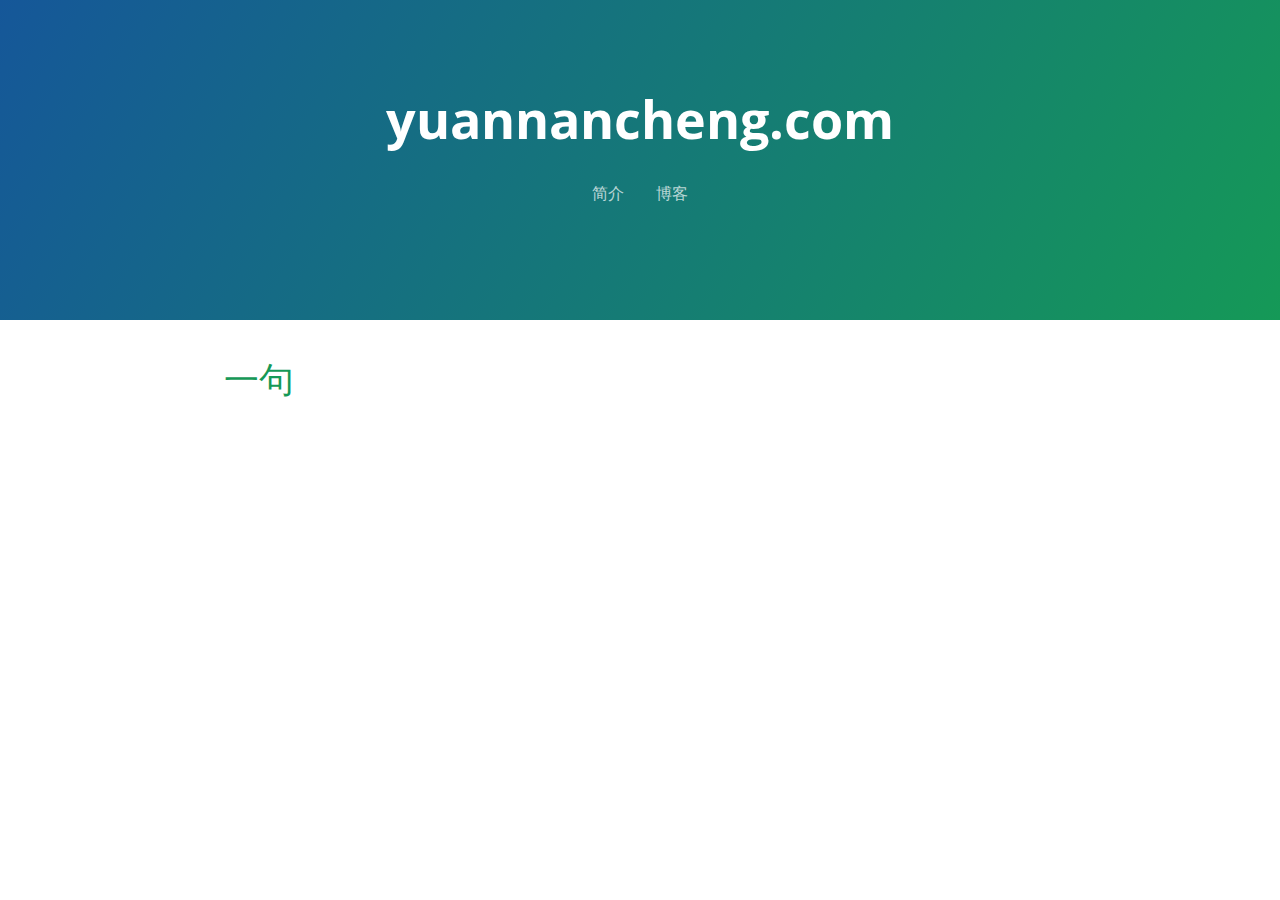
<file: index.html>
<!DOCTYPE html>
<html>
  <head>
    <meta http-equiv="X-UA-Compatible" content="IE=edge,chrome=1">
    <meta name="viewport" content="width=device-width,initial-scale=1.0,minimum-scale=1.0,maximum-scale=1.0,user-scalable=no">
    <meta charset="UTF-8">
    <link rel="stylesheet" href="files/default.css">
    <link rel="shortcut icon" href="files/logo.png">
    <title>yuannancheng.com</title>
  </head>
  <body>
    <div class="page-header">
      <h1 class="project-name">yuannancheng.com</h1>
    </div>
    <div data-app id="app">加载中…</div>
    <script>
      window.$docsify = {
        el: '#app',
        homepage: 'README.md',
        basePath: '/',
        themeColor: '#159957',
        externalLinkTarget: '_self',
        hideSidebar: true,
        loadNavbar: true,
        maxLevel: 0,
        relativePath: true,
        executeScript: true
      }
    </script>
    <script src="files/docsify.min.js"></script>
  </body>
</html>
</file>
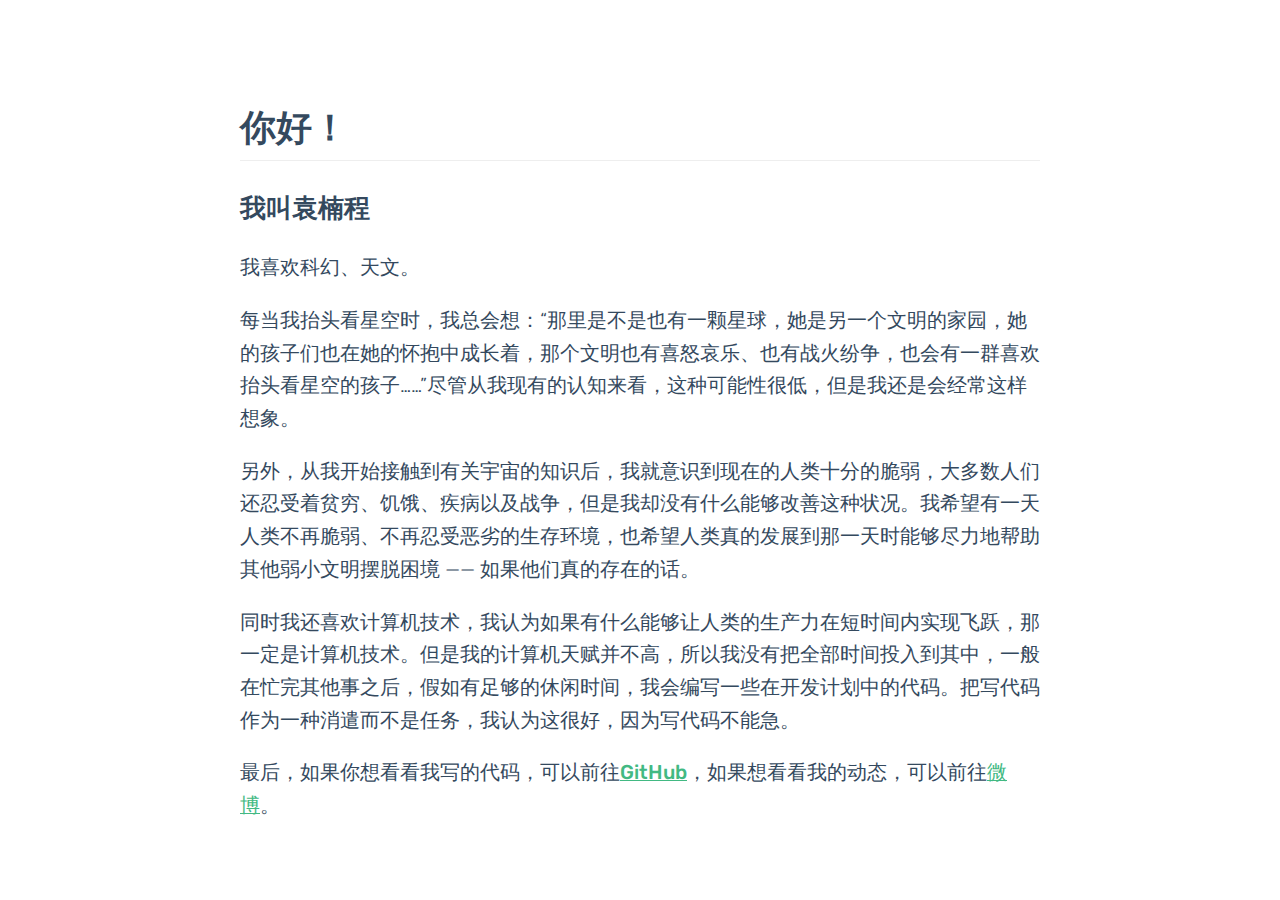
<file: resume/index.html>
<!doctypehtml><meta content="IE=edge,chrome=1"http-equiv=X-UA-Compatible><meta content="width=device-width,initial-scale=1,minimum-scale=1,maximum-scale=1,user-scalable=no"name=viewport><meta charset=UTF-8><link href=files/style.css rel=stylesheet><link href=files/logo.png rel="shortcut icon"><link href="https://fonts.googleapis.com/css?family=Rubik:300,500,700"rel=stylesheet><title>袁楠程</title><div id=app>加载中…</div><script>window.$docsify={el:"#app",homepage:"README.md",basePath:"/resume/",externalLinkTarget:"_self",hideSidebar:!0,loadNavbar:!1,relativePath:!0}</script><script src=files/docsify.min.js></script><script src=files/zoom-image.min.js></script><script>void 0!==navigator.serviceWorker&&navigator.serviceWorker.register("sw.js")</script>
</file>
<file: files/default.css>
@import url("https://fonts.googleapis.com/css?family=Open+Sans:400,700");

* {
  box-sizing: border-box
}

html {
  font-family: sans-serif;
  -ms-text-size-adjust: 100%;
  -webkit-text-size-adjust: 100%;
  -webkit-tap-highlight-color: transparent;
}

body {
  padding: 0;
  margin: 0;
  font-family: "Open Sans", "Helvetica Neue", Helvetica, Arial, sans-serif;
  font-size: 16px;
  line-height: 1.5;
  color: #606c71
}

.page-header {
  color: #fff;
  text-align: center;
  background-color: #159957;
  background-image: linear-gradient(120deg, #155799, #159957)
}

@media screen and (min-width: 64em) {
  .page-header {
    padding: 5rem 6rem;
    height: 20rem;
  }
}

@media screen and (min-width: 42em) and (max-width: 64em) {
  .page-header {
    padding: 3rem 4rem;
    height: 14rem;
  }
}

@media screen and (max-width: 42em) {
  .page-header {
    padding: 2rem 1rem;
    height: 11rem;
  }
}

.project-name {
  margin-top: 0;
  margin-bottom: 0.1rem
}

@media screen and (min-width: 64em) {
  .project-name {
    font-size: 3.25rem
  }
}

@media screen and (min-width: 42em) and (max-width: 64em) {
  .project-name {
    font-size: 2.25rem
  }
}

@media screen and (max-width: 42em) {
  .project-name {
    font-size: 1.75rem
  }
}

h1 {
  font-size: 2em;
  margin: 0.67em 0
}

.markdown-section {
  word-wrap: break-word
}

.markdown-section :first-child {
  margin-top: 0
}

@media screen and (min-width: 64em) {
  .markdown-section {
    max-width: 64rem;
    padding: 2rem 6rem;
    margin: 0 auto;
    font-size: 1.1rem
  }
}

@media screen and (min-width: 42em) and (max-width: 64em) {
  .markdown-section {
    padding: 2rem 4rem;
    font-size: 1.1rem
  }
}

@media screen and (max-width: 42em) {
  .markdown-section {
    padding: 2rem 1rem;
    font-size: 1rem
  }
}

.markdown-section h1,
.markdown-section h2,
.markdown-section h3,
.markdown-section h4,
.markdown-section h5,
.markdown-section h6 {
  margin-top: 2rem;
  margin-bottom: 1rem;
  font-weight: normal;
  color: #159957
}

.markdown-section p {
  margin-bottom: 1em
}

/* nav */
body:not(.ready) .app-nav,
body:not(.ready) > nav {
  display: none;
}

.app-nav {
  position: absolute;
  width: 100%;
  z-index: 10;
}

.app-nav p {
  margin: 0;
}

.app-nav > a {
  margin: 0 1rem;
  padding: 5px 0;
}

.app-nav ul,
.app-nav li {
  display: block;
  list-style: none;
  margin: 0;
  margin-block-start: 0;
  margin-block-end: 0;
  margin-inline-start: 0;
  margin-inline-end: 0;
  padding-inline-start: 0;
}

.app-nav > ul {
  display: flex;
  justify-content: center;
}

.app-nav a {
  color: inherit;
  font-size: 16px;
  text-decoration: none;
  transition: color 0.3s;
}

.app-nav a:hover {
  color: var(--theme-color, #42b983);
}

.app-nav a.active {
  border-bottom: 2px solid var(--theme-color, #42b983);
  color: var(--theme-color, #42b983);
}

.app-nav li {
  display: inline-block;
  margin: 0 1rem;
  padding: 5px 0;
  position: relative;
  cursor: pointer;
}

.app-nav li ul {
  background-color: #fff;
  border: 1px solid #ddd;
  border-bottom-color: #ccc;
  border-radius: 4px;
  box-sizing: border-box;
  display: none;
  max-height: calc(100vh - 61px);
  overflow-y: auto;
  padding: 10px 0;
  position: absolute;
  margin-top: 10px;
  left: 50%;
  transform: translateX(-50%);
  text-align: center;
  top: 100%;
  white-space: nowrap;
}

.app-nav li ul li {
  display: block;
  font-size: 14px;
  line-height: 1rem;
  margin: 0;
  margin: 8px 14px;
  white-space: nowrap;
}

.app-nav li ul a {
  display: block;
  font-size: inherit;
  margin: 0;
  padding: 0;
}

.app-nav li ul a.active {
  border-bottom: 0;
}

.app-nav li:hover ul {
  display: block;
}

.app-nav-link {
  position: relative;
  color: #fff;
  opacity: 0.7;
}

.app-nav-link :after {
  content: '';
  position: absolute;
  width: 120%;
  height: 15px;
  left: 50%;
  transform: translateX(-50%);
  bottom: -15px;
  cursor: auto;
}

@media print {
  .github-corner,
  .sidebar-toggle,
  .sidebar,
  .app-nav {
    display: none;
  }
}

@media screen and (min-width: 64em) {
  .app-nav {
    top: 11rem;
  }
}

@media screen and (min-width: 42em) and (max-width: 64em) {
  .app-nav {
    top: 7.4rem;
  }
}

@media screen and (max-width: 42em) {
  .app-nav {
    top: 5.5rem;
  }
}

/* 进度条、文本区 */
.scheduleCanvas {
  position: relative;
  margin: -1em auto 2em;
  width: 100%;
  height: 1px;
  background-color: #eee;
  overflow: hidden;
}
.content-wrap {
  display: inline-block;
  position: relative;
  white-space: pre-wrap;
  transform: translateY(-1em);
}
.content-wrap > .content {
  display: inline-block;
}
.content-wrap > br {
  user-select: none;
}
.content-wrap > .origin {
  display: inline-block;
  margin-top: 0;
  float: right;
}
</file>
